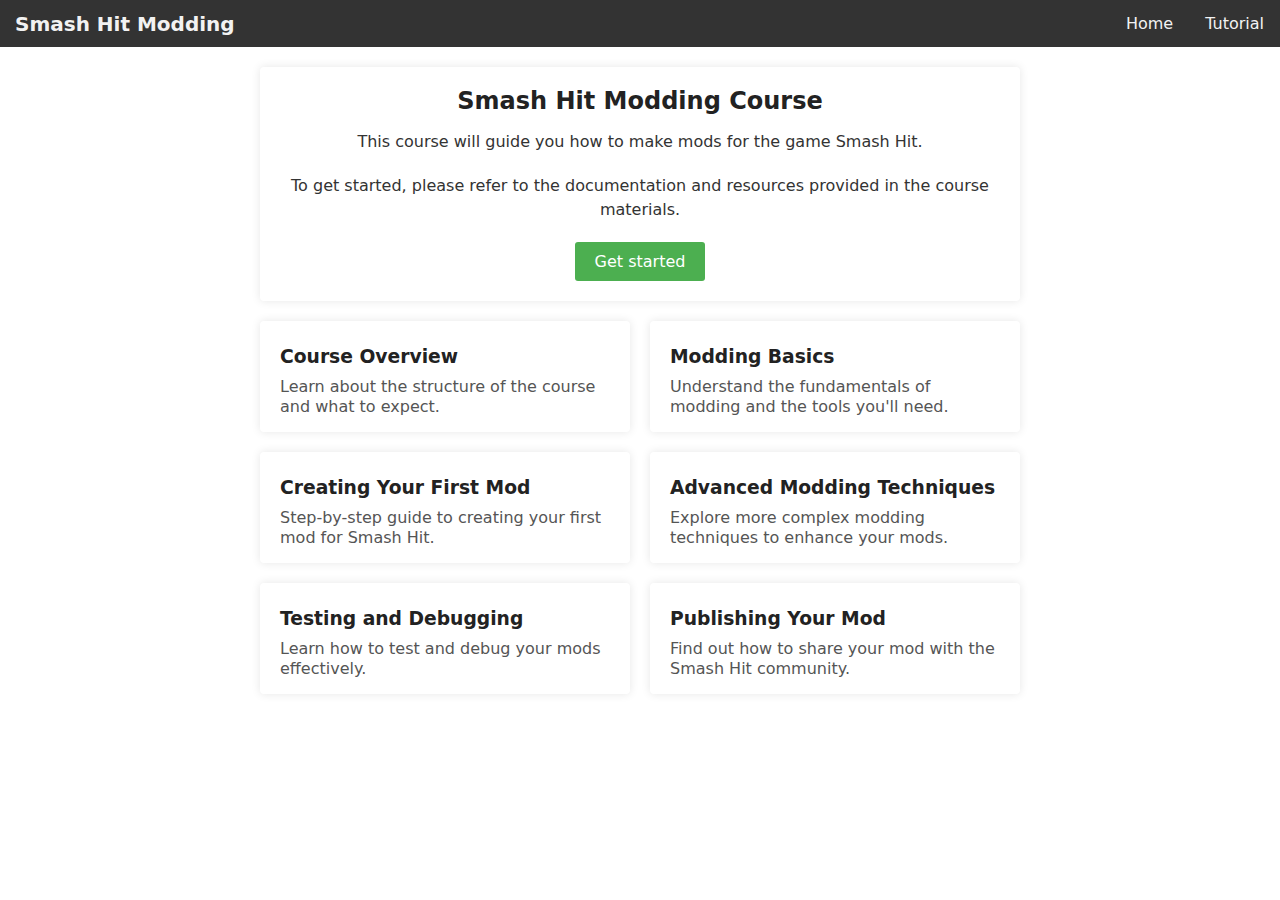
<file: public/html/index.html>
<!DOCTYPE html>
<html lang="en">
<head>
  <meta charset="UTF-8">
  <meta name="viewport" content="width=device-width, initial-scale=1.0">
  <title>Smash Hit Modding Course</title>
  <link rel="stylesheet" href="../styles/styles.css">
</head>
<body>
  <div class="navbar">
    <div class="logo">Smash Hit Modding</div>
    <div class="nav-links">
      <a href="#">Home</a>
      <a href="#">Tutorial</a>
    </div>
  </div>
  <div style="padding: 20px; margin: auto; max-width: 800px;">
    <div class="container">
      <h2>Smash Hit Modding Course</h2>
      <p>This course will guide you how to make mods for the game Smash Hit.</p>
      <p>To get started, please refer to the documentation and resources provided in the course materials.</p>
      <a href="tutorial.html" target="_blank"><button class="btn">Get started</button></a>
    </div>
    <div class="card-grid">
      <div class="card">
        <h3>Course Overview</h3>
        <p>Learn about the structure of the course and what to expect.</p>
      </div>
      <div class="card">
        <h3>Modding Basics</h3>
        <p>Understand the fundamentals of modding and the tools you'll need.</p>
      </div>
      <div class="card">
        <h3>Creating Your First Mod</h3>
        <p>Step-by-step guide to creating your first mod for Smash Hit.</p>
      </div>
      <div class="card">
        <h3>Advanced Modding Techniques</h3>
        <p>Explore more complex modding techniques to enhance your mods.</p>
      </div>
      <div class="card">
        <h3>Testing and Debugging</h3>
        <p>Learn how to test and debug your mods effectively.</p>
      </div>
      <div class="card">
        <h3>Publishing Your Mod</h3>
        <p>Find out how to share your mod with the Smash Hit community.</p>
      </div>      
    </div>
  </div>
</body>
</html>
</file>
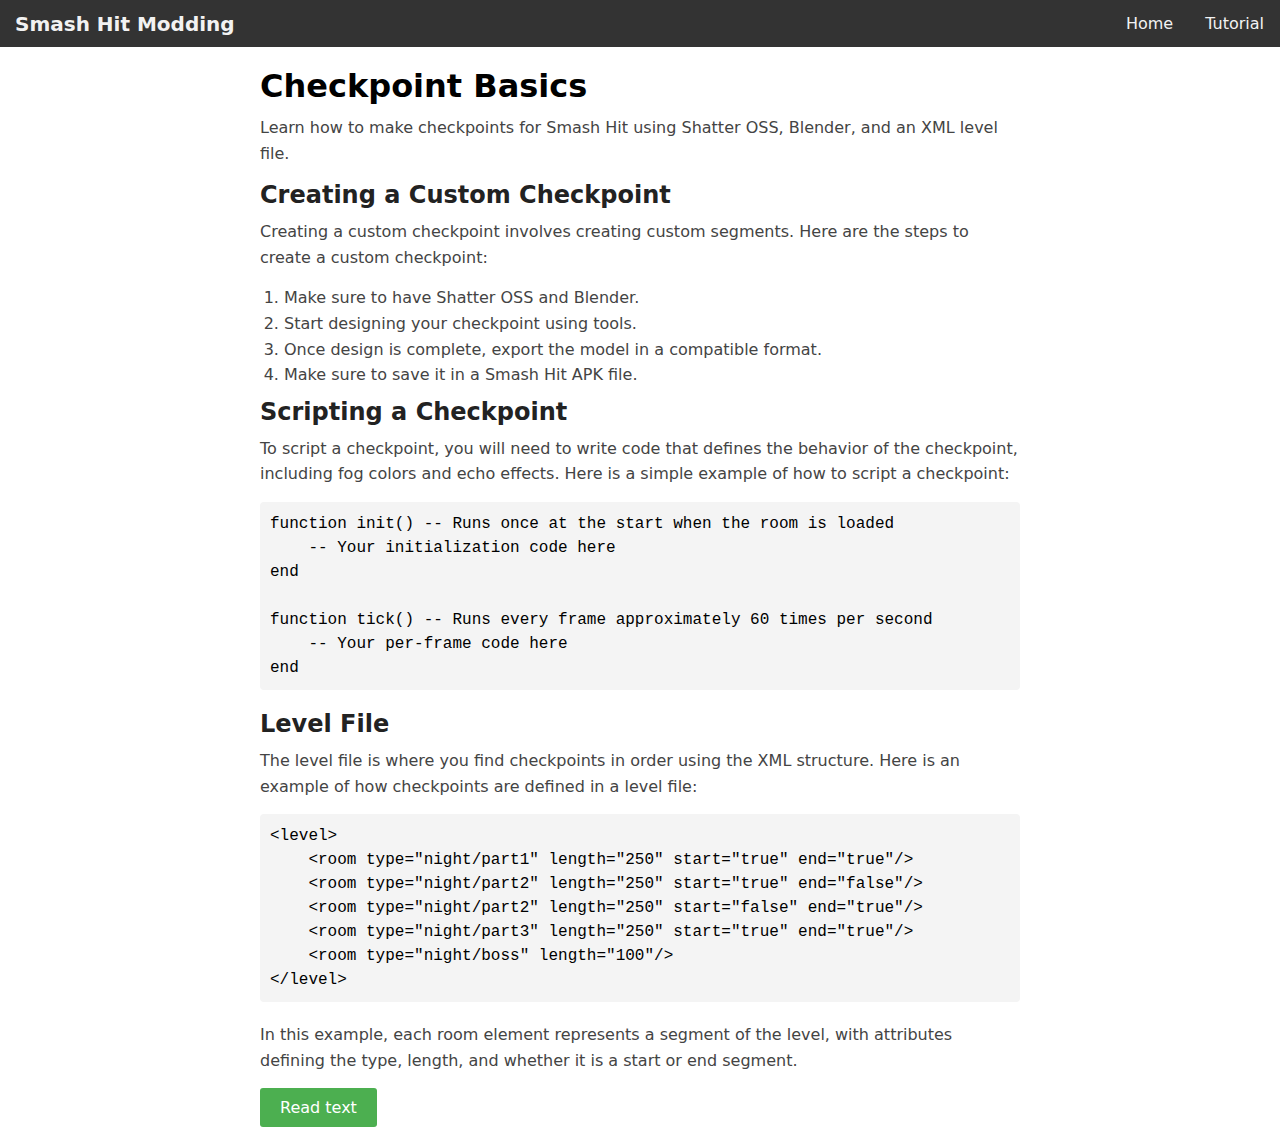
<file: public/html/checkpoints.html>
<!DOCTYPE html>
<html lang="en">
<head>
  <meta charset="UTF-8">
  <meta name="viewport" content="width=device-width, initial-scale=1.0">
  <title>Checkpoint Basics</title>
  <link rel="stylesheet" href="../styles/styles.css">
</head>
<body>
  <div class="navbar">
    <div class="logo">Smash Hit Modding</div>
    <div class="nav-links">
      <a href="index.html">Home</a>
      <a href="#">Tutorial</a>
    </div>
  </div>
  <div class="content">
    <h1 style="margin-bottom: 10px;">Checkpoint Basics</h1>
    <p>Learn how to make checkpoints for Smash Hit using Shatter OSS, Blender, and an XML level file.</p>
    <h2>Creating a Custom Checkpoint</h2>
    <p>Creating a custom checkpoint involves creating custom segments. Here are the steps to create a custom checkpoint:</p>
    <ol>
      <li>Make sure to have Shatter OSS and Blender.</li>
      <li>Start designing your checkpoint using tools.</li>
      <li>Once design is complete, export the model in a compatible format.</li>
      <li>Make sure to save it in a Smash Hit APK file.</li>
    </ol>
    <h2>Scripting a Checkpoint</h2>
    <p>To script a checkpoint, you will need to write code that defines the behavior of the checkpoint, including fog colors and echo effects. Here is a simple example of how to script a checkpoint:</p>
    <pre>function init() -- Runs once at the start when the room is loaded
    -- Your initialization code here
end<br>
function tick() -- Runs every frame approximately 60 times per second
    -- Your per-frame code here
end</pre>
    <h2>Level File</h2>
    <p>The level file is where you find checkpoints in order using the XML structure. Here is an example of how checkpoints are defined in a level file:</p>
    <pre>&lt;level&gt;
    &lt;room type="night/part1" length="250" start="true" end="true"/&gt;
    &lt;room type="night/part2" length="250" start="true" end="false"/&gt;
    &lt;room type="night/part2" length="250" start="false" end="true"/&gt;
    &lt;room type="night/part3" length="250" start="true" end="true"/&gt;
    &lt;room type="night/boss" length="100"/&gt;<br>&lt;/level&gt;</pre>
    <p>In this example, each room element represents a segment of the level, with attributes defining the type, length, and whether it is a start or end segment.</p>
    <button class="btn" id="readBtn">Read text</button>
  </div>
  <script>
    const readBtn = document.getElementById('readBtn');
    const content = document.querySelector('.content');
    readBtn.addEventListener('click', function() {
      readBtn.disabled = true;
      const textToRead = Array.from(content.querySelectorAll('p, li'))
                        .map(p => p.innerText)
                        .join(' ');
      const utterance = new SpeechSynthesisUtterance(textToRead);
      speechSynthesis.speak(utterance);
      utterance.pitch = 1;
      utterance.rate = 1;
      utterance.volume = 1;
      utterance.onend = function() {
        readBtn.disabled = false;
      };
    });
  </script>
</body>
</html>
</file>
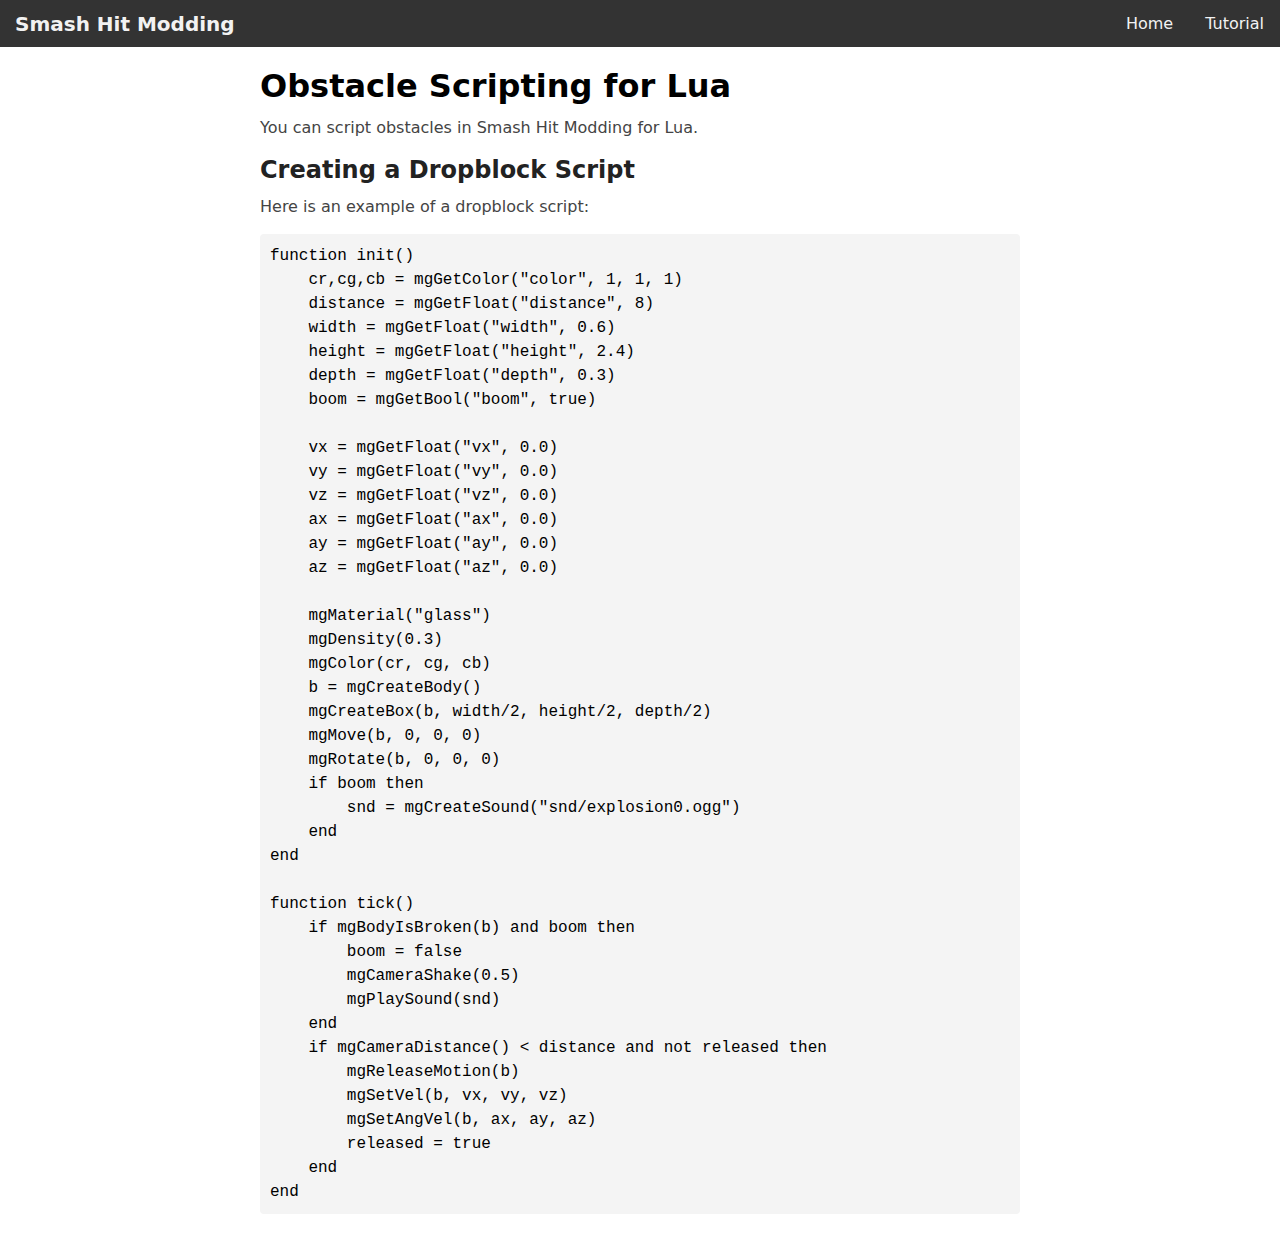
<file: public/html/obstacles.html>
<!DOCTYPE html>
<html lang="en">
<head>
  <meta charset="UTF-8">
  <meta name="viewport" content="width=device-width, initial-scale=1.0">
  <title>Obstacle Scripting for Lua</title>
  <link rel="stylesheet" href="../styles/styles.css">
</head>
<body>
  <div class="navbar">
    <div class="logo">Smash Hit Modding</div>
    <div class="nav-links">
      <a href="#">Home</a>
      <a href="#">Tutorial</a>
    </div>
  </div>
  <div class="content">
    <h1 style="margin-bottom: 10px;">Obstacle Scripting for Lua</h1>
    <p>You can script obstacles in Smash Hit Modding for Lua.</p>
    <h2>Creating a Dropblock Script</h2>
    <p>Here is an example of a dropblock script:</p>
    <pre>function init()
    cr,cg,cb = mgGetColor("color", 1, 1, 1)
    distance = mgGetFloat("distance", 8)
    width = mgGetFloat("width", 0.6)
    height = mgGetFloat("height", 2.4)
    depth = mgGetFloat("depth", 0.3)
    boom = mgGetBool("boom", true)

    vx = mgGetFloat("vx", 0.0)
    vy = mgGetFloat("vy", 0.0)
    vz = mgGetFloat("vz", 0.0)
    ax = mgGetFloat("ax", 0.0)
    ay = mgGetFloat("ay", 0.0)
    az = mgGetFloat("az", 0.0)

    mgMaterial("glass")
    mgDensity(0.3)
    mgColor(cr, cg, cb)
    b = mgCreateBody()
    mgCreateBox(b, width/2, height/2, depth/2)
    mgMove(b, 0, 0, 0)
    mgRotate(b, 0, 0, 0)
    if boom then
        snd = mgCreateSound("snd/explosion0.ogg")
    end
end

function tick()
    if mgBodyIsBroken(b) and boom then
        boom = false
        mgCameraShake(0.5)
        mgPlaySound(snd)
    end
    if mgCameraDistance() < distance and not released then
        mgReleaseMotion(b)
        mgSetVel(b, vx, vy, vz)
        mgSetAngVel(b, ax, ay, az)
        released = true
    end
end</pre>
  </div>
</body>
</html>
</file>
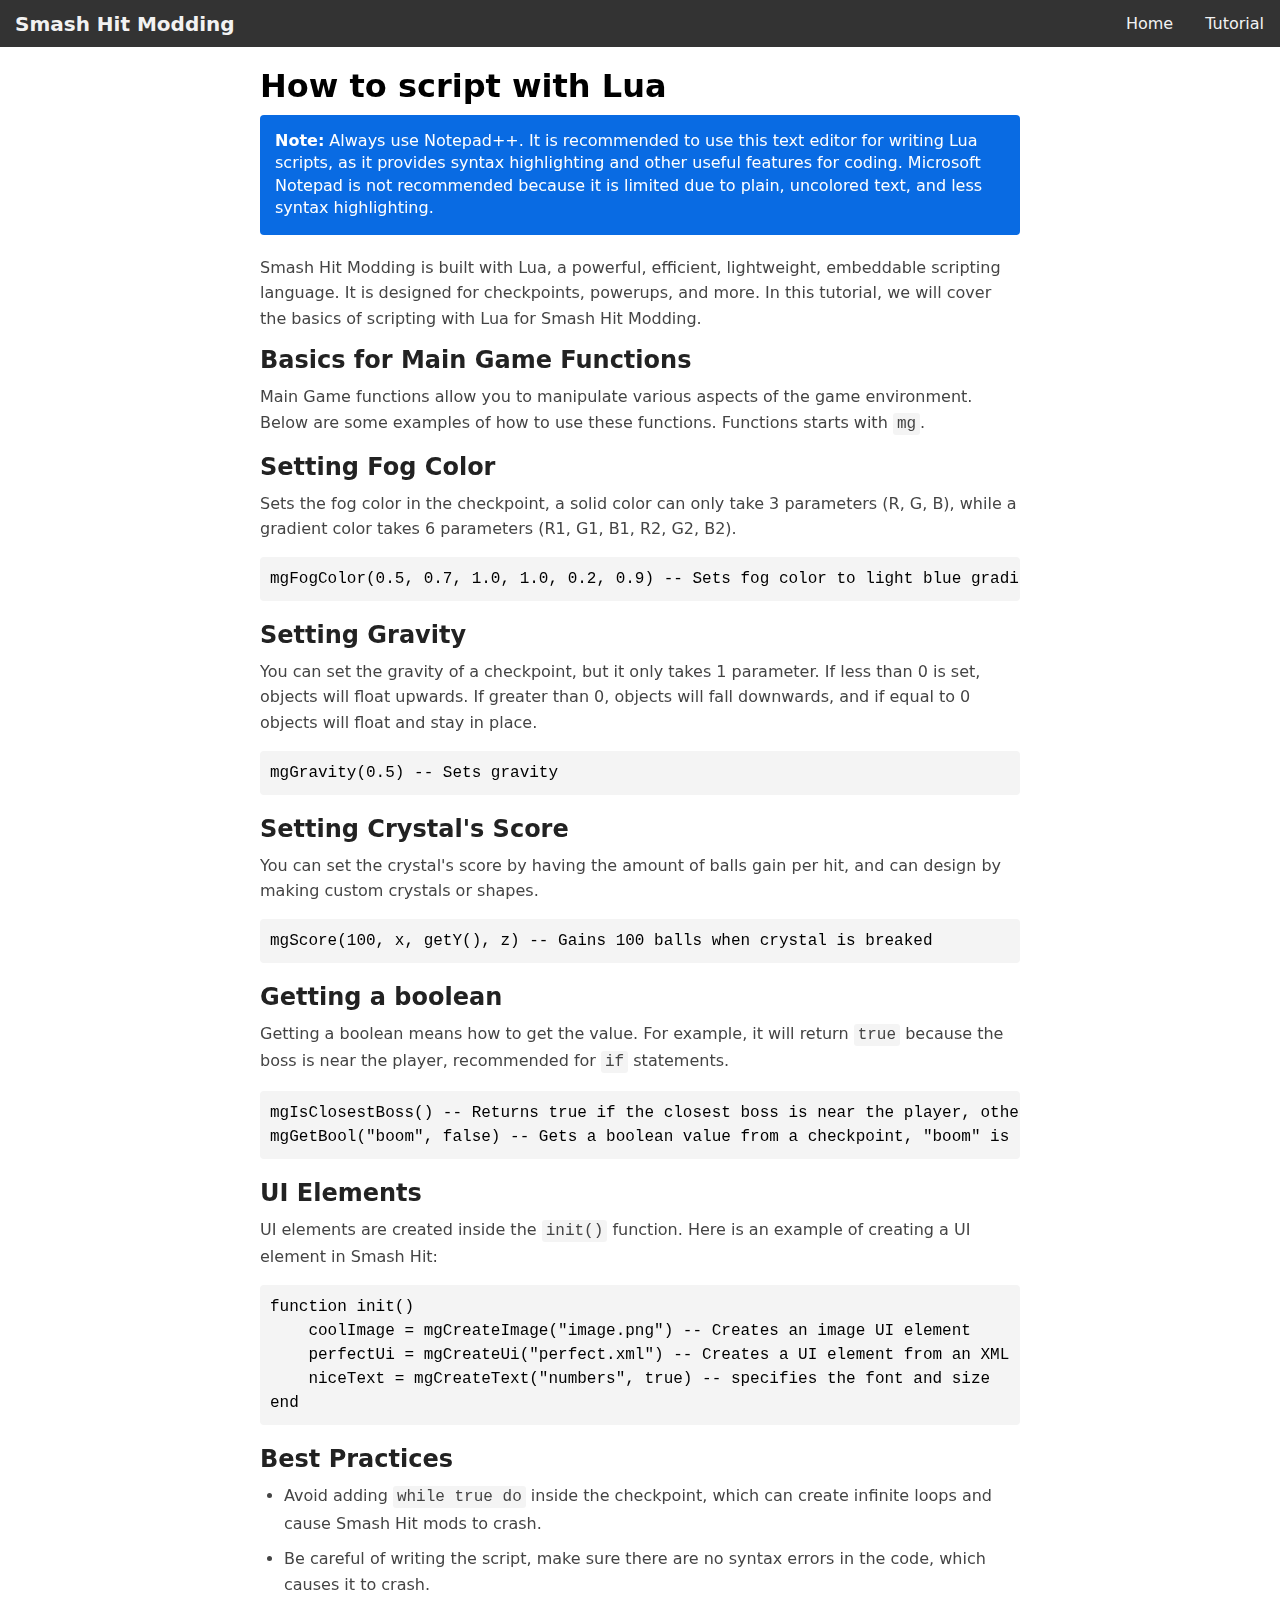
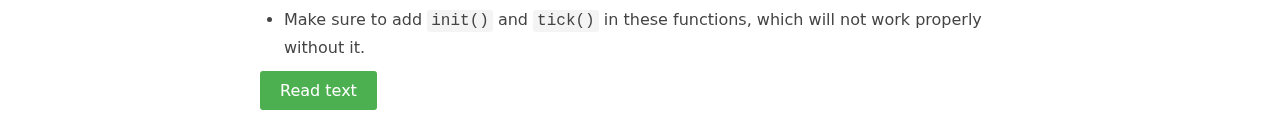
<file: public/html/scripting.html>
<!DOCTYPE html>
<html lang="en">
<head>
  <meta charset="UTF-8">
  <meta name="viewport" content="width=device-width, initial-scale=1.0">
  <title>Scripting with Lua</title>
  <link href="../styles/styles.css" rel="stylesheet">
</head>
<body>
  <div class="navbar">
    <div class="logo">Smash Hit Modding</div>
    <div class="nav-links">
      <a href="index.html">Home</a>
      <a href="#">Tutorial</a>
    </div>
  </div>
  <div class="content">
    <h1 style="margin-bottom: 10px;">How to script with Lua</h1>
    <div class="alert"><strong>Note:</strong> Always use Notepad++. It is recommended to use this text editor for writing Lua scripts, as it provides syntax highlighting and other useful features for coding. Microsoft Notepad is not recommended because it is limited due to plain, uncolored text, and less syntax highlighting.</div>
    <p>Smash Hit Modding is built with Lua, a powerful, efficient, lightweight, embeddable scripting language. It is designed for checkpoints, powerups, and more. In this tutorial, we will cover the basics of scripting with Lua for Smash Hit Modding.</p>
    <h2>Basics for Main Game Functions</h2>
    <p>Main Game functions allow you to manipulate various aspects of the game environment. Below are some examples of how to use these functions. Functions starts with <code>mg</code>.</p>
    <h2>Setting Fog Color</h2>
    <p>Sets the fog color in the checkpoint, a solid color can only take 3 parameters (R, G, B), while a gradient color takes 6 parameters (R1, G1, B1, R2, G2, B2).</p>
    <pre>mgFogColor(0.5, 0.7, 1.0, 1.0, 0.2, 0.9) -- Sets fog color to light blue gradient</pre>
    <h2>Setting Gravity</h2>
    <p>You can set the gravity of a checkpoint, but it only takes 1 parameter. If less than 0 is set, objects will float upwards. If greater than 0, objects will fall downwards, and if equal to 0 objects will float and stay in place.</p>
    <pre>mgGravity(0.5) -- Sets gravity</pre>
    <h2>Setting Crystal's Score</h2>
    <p>You can set the crystal's score by having the amount of balls gain per hit, and can design by making custom crystals or shapes.</p>
    <pre>mgScore(100, x, getY(), z) -- Gains 100 balls when crystal is breaked</pre>
    <h2>Getting a boolean</h2>
    <p>Getting a boolean means how to get the value. For example, it will return <code>true</code> because the boss is near the player, recommended for <code>if</code> statements.</p>
    <pre>mgIsClosestBoss() -- Returns true if the closest boss is near the player, otherwise returns false. Does not take any parameters, can be used for if statements.<br>mgGetBool("boom", false) -- Gets a boolean value from a checkpoint, "boom" is the name of the boolean, false is the default value if the boolean does not exist.</pre>
    <h2>UI Elements</h2>
    <p>UI elements are created inside the <code>init()</code> function. Here is an example of creating a UI element in Smash Hit:</p>
    <pre>function init()
    coolImage = mgCreateImage("image.png") -- Creates an image UI element
    perfectUi = mgCreateUi("perfect.xml") -- Creates a UI element from an XML file
    niceText = mgCreateText("numbers", true) -- specifies the font and size
end</pre>
    <h2>Best Practices</h2>
    <ul>
      <li>Avoid adding <code>while true do</code> inside the checkpoint, which can create infinite loops and cause Smash Hit mods to crash.</li>
      <li>Be careful of writing the script, make sure there are no syntax errors in the code, which causes it to crash.</li>
      <li>Make sure to add <code>init()</code> and <code>tick()</code> in these functions, which will not work properly without it.</li>
    </ul>
    <button class="btn" id="readBtn">Read text</button>
  </div>
  <script>
    const readBtn = document.getElementById('readBtn');
    const content = document.querySelector('.content');
    readBtn.addEventListener('click', function() {
      readBtn.disabled = true;
      const textToRead = Array.from(content.querySelectorAll('p, li')).map(p => p.innerText).join(' ');
      const utterance = new SpeechSynthesisUtterance(textToRead);
      speechSynthesis.speak(utterance);
      utterance.pitch = 1;
      utterance.rate = 1;
      utterance.volume = 1;
      utterance.onend = function() {
        readBtn.disabled = false;
      };
    });
  </script>
</body>
</html>
</file>
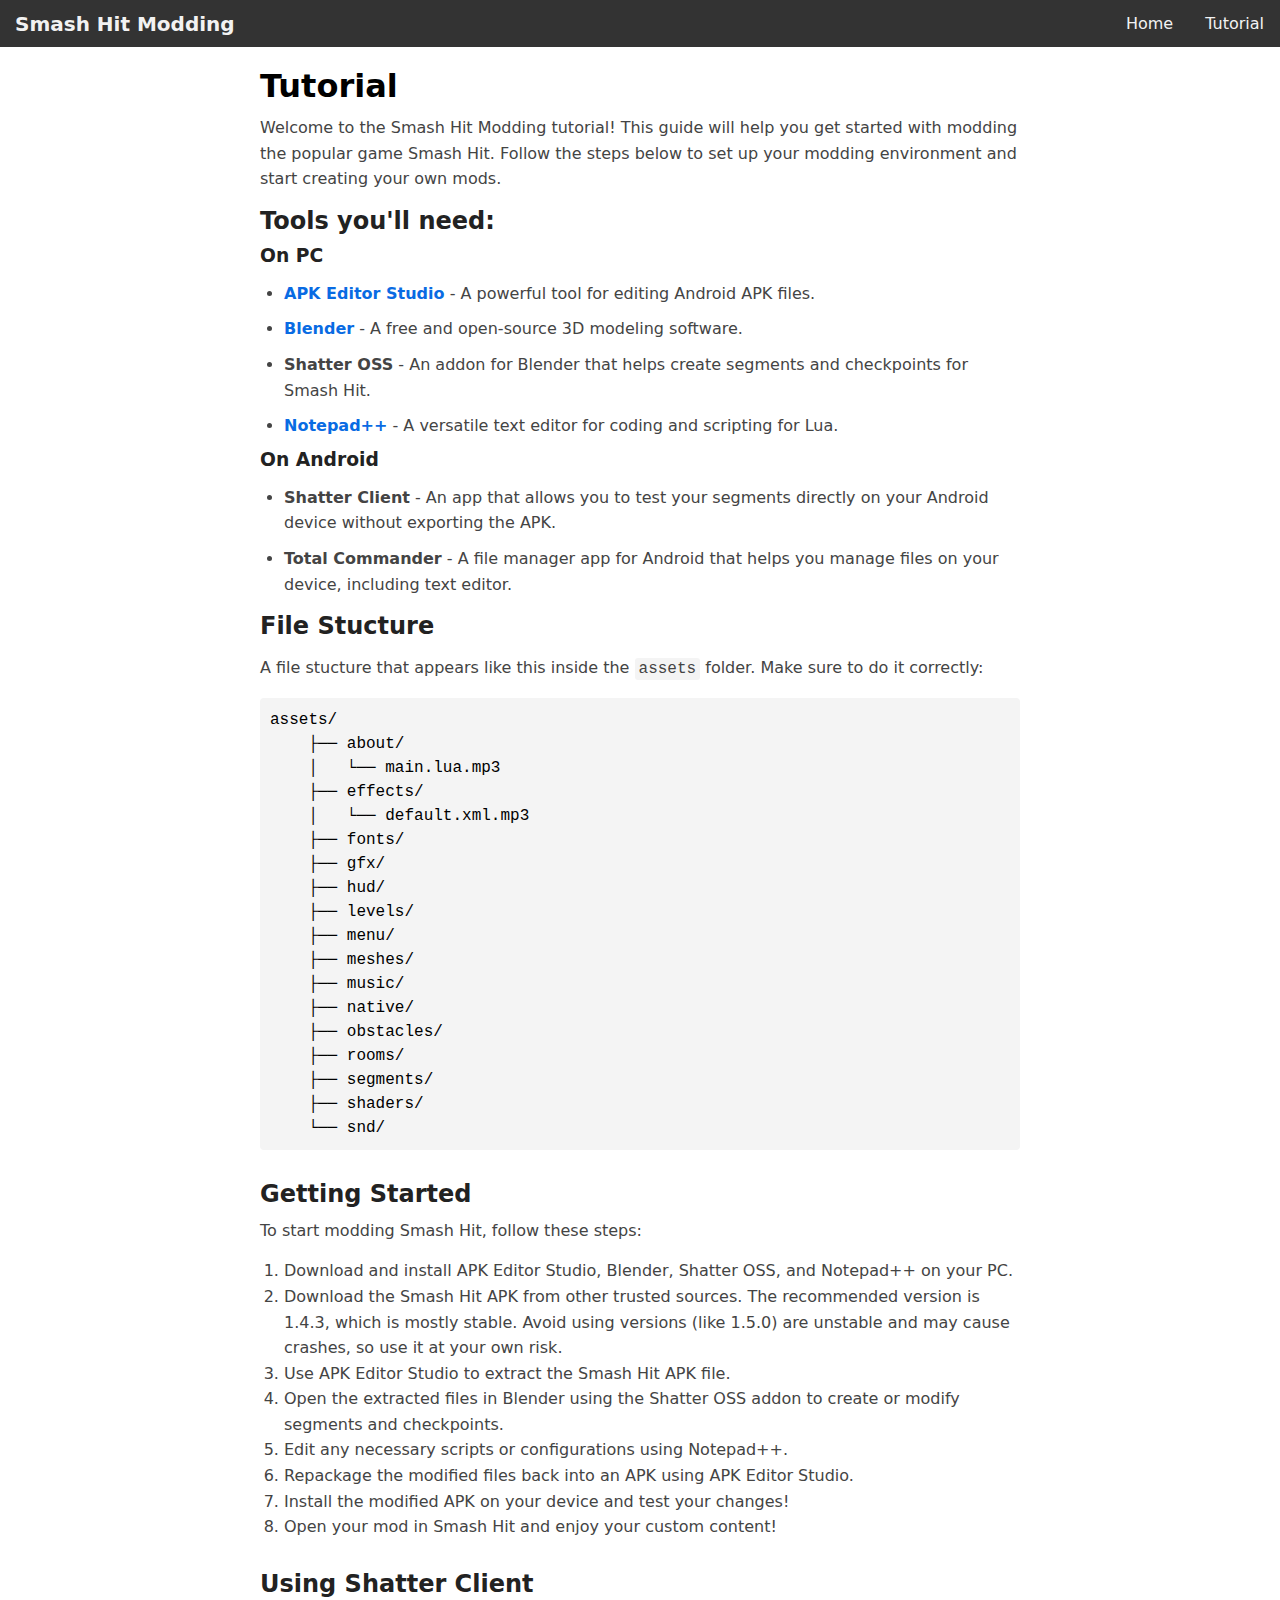
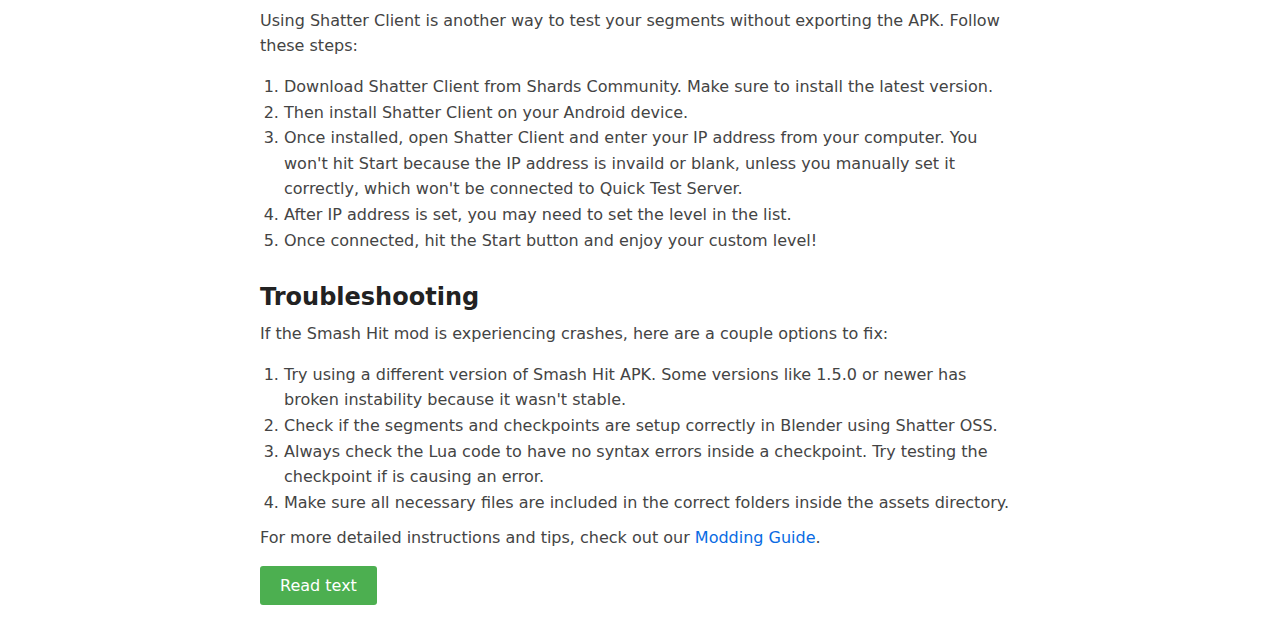
<file: public/html/tutorial.html>
<!DOCTYPE html>
<html lang="en">
<head>
  <meta charset="UTF-8">
  <meta name="viewport" content="width=device-width, initial-scale=1.0">
  <title>Tutorial</title>
  <link rel="stylesheet" href="../styles/styles.css">
</head>
<body>
  <div class="navbar">
    <div class="logo">Smash Hit Modding</div>
    <div class="nav-links">
      <a href="index.html">Home</a>
      <a href="#">Tutorial</a>
    </div>
  </div>
  <div class="content">
    <h1 style="margin-bottom: 10px;">Tutorial</h1>
    <p>Welcome to the Smash Hit Modding tutorial! This guide will help you get started with modding the popular game Smash Hit. Follow the steps below to set up your modding environment and start creating your own mods.</p>
    <h2>Tools you'll need:</h2>
    <h3>On PC</h3>
    <ul>
      <li><strong><a href="https://qwertycube.com/apk-editor-studio/" target="_blank">APK Editor Studio</a></strong> - A powerful tool for editing Android APK files.</li>
      <li><strong><a href="https://blender.org" target="_blank">Blender</a></strong> - A free and open-source 3D modeling software.</li>
      <li><strong>Shatter OSS</strong> - An addon for Blender that helps create segments and checkpoints for Smash Hit.</li>
      <li><strong><a href="https://notepad-plus-plus.org" target="_blank">Notepad++</a></strong> - A versatile text editor for coding and scripting for Lua.</li>
    </ul>
    <h3>On Android</h3>
    <ul>
      <li><strong>Shatter Client</strong> - An app that allows you to test your segments directly on your Android device without exporting the APK.</li>
      <li><strong>Total Commander</strong> - A file manager app for Android that helps you manage files on your device, including text editor.</li>
    </ul>
    <h2 style="margin-block: 15px;">File Stucture</h2>
    <p>A file stucture that appears like this inside the <code>assets</code> folder. Make sure to do it correctly:</p>
    <pre>assets/
    ├── about/
    │   └── main.lua.mp3
    ├── effects/
    │   └── default.xml.mp3
    ├── fonts/
    ├── gfx/
    ├── hud/
    ├── levels/
    ├── menu/
    ├── meshes/
    ├── music/
    ├── native/
    ├── obstacles/
    ├── rooms/
    ├── segments/
    ├── shaders/
    └── snd/</pre>
    <h2 style="margin-top: 30px;">Getting Started</h2>
    <p>To start modding Smash Hit, follow these steps:</p>
    <ol>
      <li>Download and install APK Editor Studio, Blender, Shatter OSS, and Notepad++ on your PC.</li>
      <li>Download the Smash Hit APK from other trusted sources. The recommended version is 1.4.3, which is mostly stable. Avoid using versions (like 1.5.0) are unstable and may cause crashes, so use it at your own risk.</li>
      <li>Use APK Editor Studio to extract the Smash Hit APK file.</li>
      <li>Open the extracted files in Blender using the Shatter OSS addon to create or modify segments and checkpoints.</li>
      <li>Edit any necessary scripts or configurations using Notepad++.</li>
      <li>Repackage the modified files back into an APK using APK Editor Studio.</li>
      <li>Install the modified APK on your device and test your changes!</li>
      <li>Open your mod in Smash Hit and enjoy your custom content!</li>
    </ol>
    <h2 style="margin-top: 30px;">Using Shatter Client</h2>
    <p>Using Shatter Client is another way to test your segments without exporting the APK. Follow these steps:</p>
    <ol>
      <li>Download Shatter Client from Shards Community. Make sure to install the latest version.</li>
      <li>Then install Shatter Client on your Android device.</li>
      <li>Once installed, open Shatter Client and enter your IP address from your computer. You won't hit Start because the IP address is invaild or blank, unless you manually set it correctly, which won't be connected to Quick Test Server.</li>
      <li>After IP address is set, you may need to set the level in the list.</li>
      <li>Once connected, hit the Start button and enjoy your custom level!</li>
    </ol>
    <h2 style="margin-top: 30px;">Troubleshooting</h2>
    <p>If the Smash Hit mod is experiencing crashes, here are a couple options to fix:</p>
    <ol>
      <li>Try using a different version of Smash Hit APK. Some versions like 1.5.0 or newer has broken instability because it wasn't stable.</li>
      <li>Check if the segments and checkpoints are setup correctly in Blender using Shatter OSS.</li>
      <li>Always check the Lua code to have no syntax errors inside a checkpoint. Try testing the checkpoint if is causing an error.</li>
      <li>Make sure all necessary files are included in the correct folders inside the assets directory.</li>
    </ol>
    <p>For more detailed instructions and tips, check out our <a href="https://sites.google.com/view/smashhitlab/documentation/modding-guide" target="_blank">Modding Guide</a>.</p>
    <button class="btn" id="readBtn">Read text</button>
  </div>
  <script>
    const readBtn = document.getElementById('readBtn');
    const content = document.querySelector('.content');
    readBtn.addEventListener('click', function() {
      readBtn.disabled = true;
      const textToRead = Array.from(content.querySelectorAll('p, li')).map(p => p.innerText).join(' ');
      const utterance = new SpeechSynthesisUtterance(textToRead);
      speechSynthesis.speak(utterance);
      utterance.pitch = 1;
      utterance.rate = 1;
      utterance.volume = 1;
      utterance.onend = function() {
        readBtn.disabled = false;
      };
    });
  </script>
</body>
</html>
</file>
<file: public/styles/styles.css>
* {
  margin: 0;
  padding: 0;
  box-sizing: border-box;
  font-family: system-ui, -apple-system, BlinkMacSystemFont, 'Segoe UI', Roboto, Oxygen, Ubuntu, Cantarell, 'Open Sans', 'Helvetica Neue', sans-serif;
}
.container {
  width: 100%;
  margin: auto;
  padding: 20px;
  background-color: white;
  border-radius: 4px;
  box-shadow: 0 0 10px rgba(0, 0, 0, 0.1);
  text-align: center;
}
.container h2, h3 {
  margin-bottom: 15px;
  color: #222;
}
.container p {
  margin-bottom: 20px;
  color: #333;
  line-height: 1.5;
}
.btn {
  background-color: #4CAF50;
  color: white;
  padding: 10px 20px;
  border: none;
  border-radius: 3px;
  cursor: pointer;
  font-size: 16px;
  &:hover {
    background-color: #45a049;
  }
  &:focus {
    outline: none;
    box-shadow: 0 0 5px #4CAF50;
  }
  &:active {
    background-color: #3e8e41;
  }
  &:disabled {
    background-color: #a5d6a7;
    pointer-events: none;
  }
}

.card-grid {
  display: grid;
  grid-template-columns: repeat(auto-fit, minmax(300px, 1fr));
  gap: 20px;
  margin-top: 20px;
}
.card {
  background-color: white;
  border-radius: 4px;
  box-shadow: 0 0 10px rgba(0, 0, 0, 0.1);
  padding: 15px 20px;
  text-align: left;
}
.card h3 {
  margin: 10px 0;
}
.card p {
  color: #555;
  line-height: 1.25;
}
/* Navbar styles */
.navbar {
  background-color: #333;
  overflow: hidden;
  display: flex;
  align-items: center;
  justify-content: space-between;
  top: 0;
  position: sticky;
}
.navbar .logo {
  color: #f2f2f2;
  font-size: 20px;
  font-weight: bold;
  text-decoration: none;
  margin-inline: 15px;
}
.navbar .nav-links {
  display: flex;
}
.navbar a {
  display: block;
  color: #f2f2f2;
  text-align: center;
  padding: 14px 16px;
  text-decoration: none;
}
.navbar a:hover {
  background-color: #ddd;
  color: black;
}
.navbar a.active {
  background-color: #4CAF50;
  color: white;
}

/*Preformatted text and code styles*/
code {
  font-family: 'Courier New', Courier, monospace;
  background-color: #f4f4f4;
  padding: 2px 4px;
  border-radius: 3px;
}
pre {
  font-family: 'Courier New', Courier, monospace;
  background-color: #f4f4f4;
  padding: 10px;
  border-radius: 4px;
  overflow-x: auto;
  margin-bottom: 20px;
  line-height: 1.5;
}
.content {
  max-width: 800px;
  margin: auto;
  padding: 20px;
}
.content h2 {
  margin-bottom: 10px;
  color: #222;
}
.content p {
  margin-bottom: 15px;
  color: #444;
  line-height: 1.6;
}
.content a {
  color: #096be3;
  text-decoration: none;
  &:hover {
    text-decoration: underline;
  }
}
ol, ul li {
  margin-left: 24px;
  margin-bottom: 10px;
  color: #444;
  line-height: 1.6;
}
.alert {
  padding: 15px;
  background-color: #096be3;
  color: white;
  margin-bottom: 20px;
  border-radius: 4px;
  line-height: 1.4;
}
</file>
